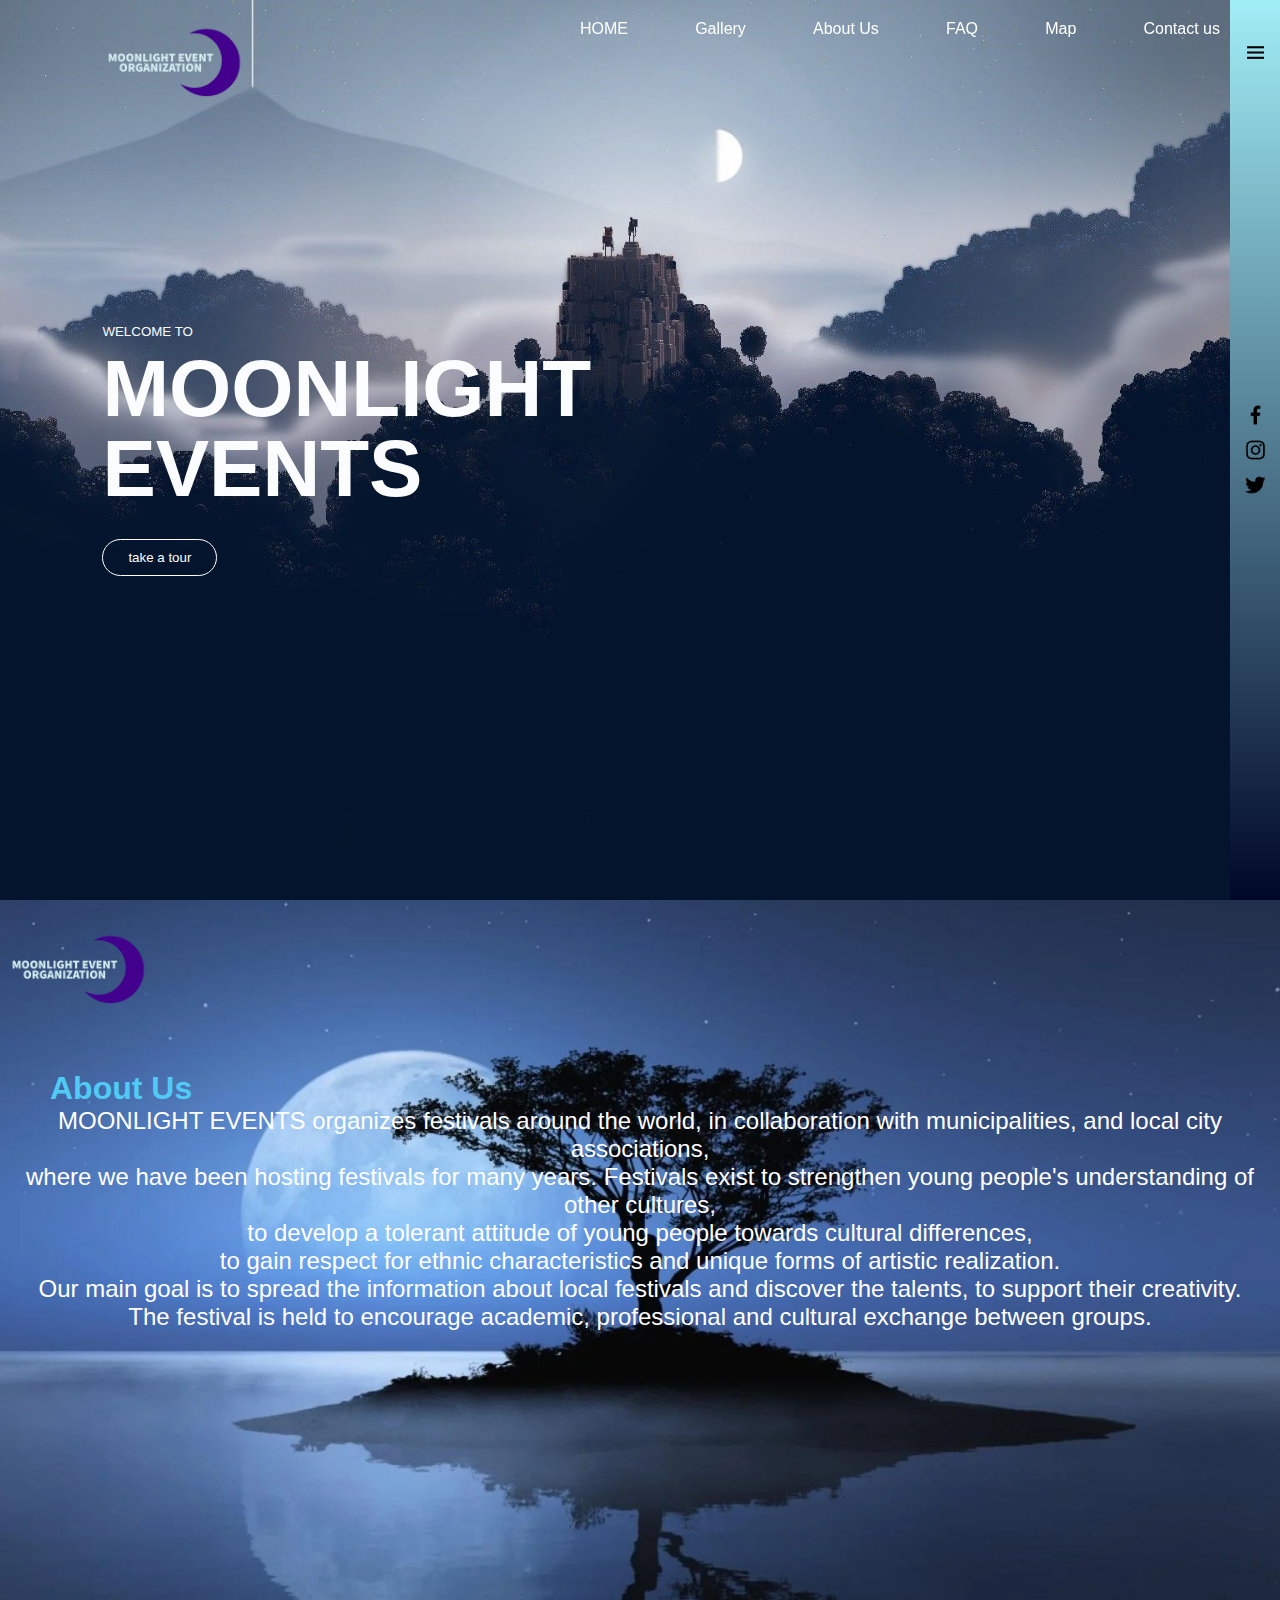
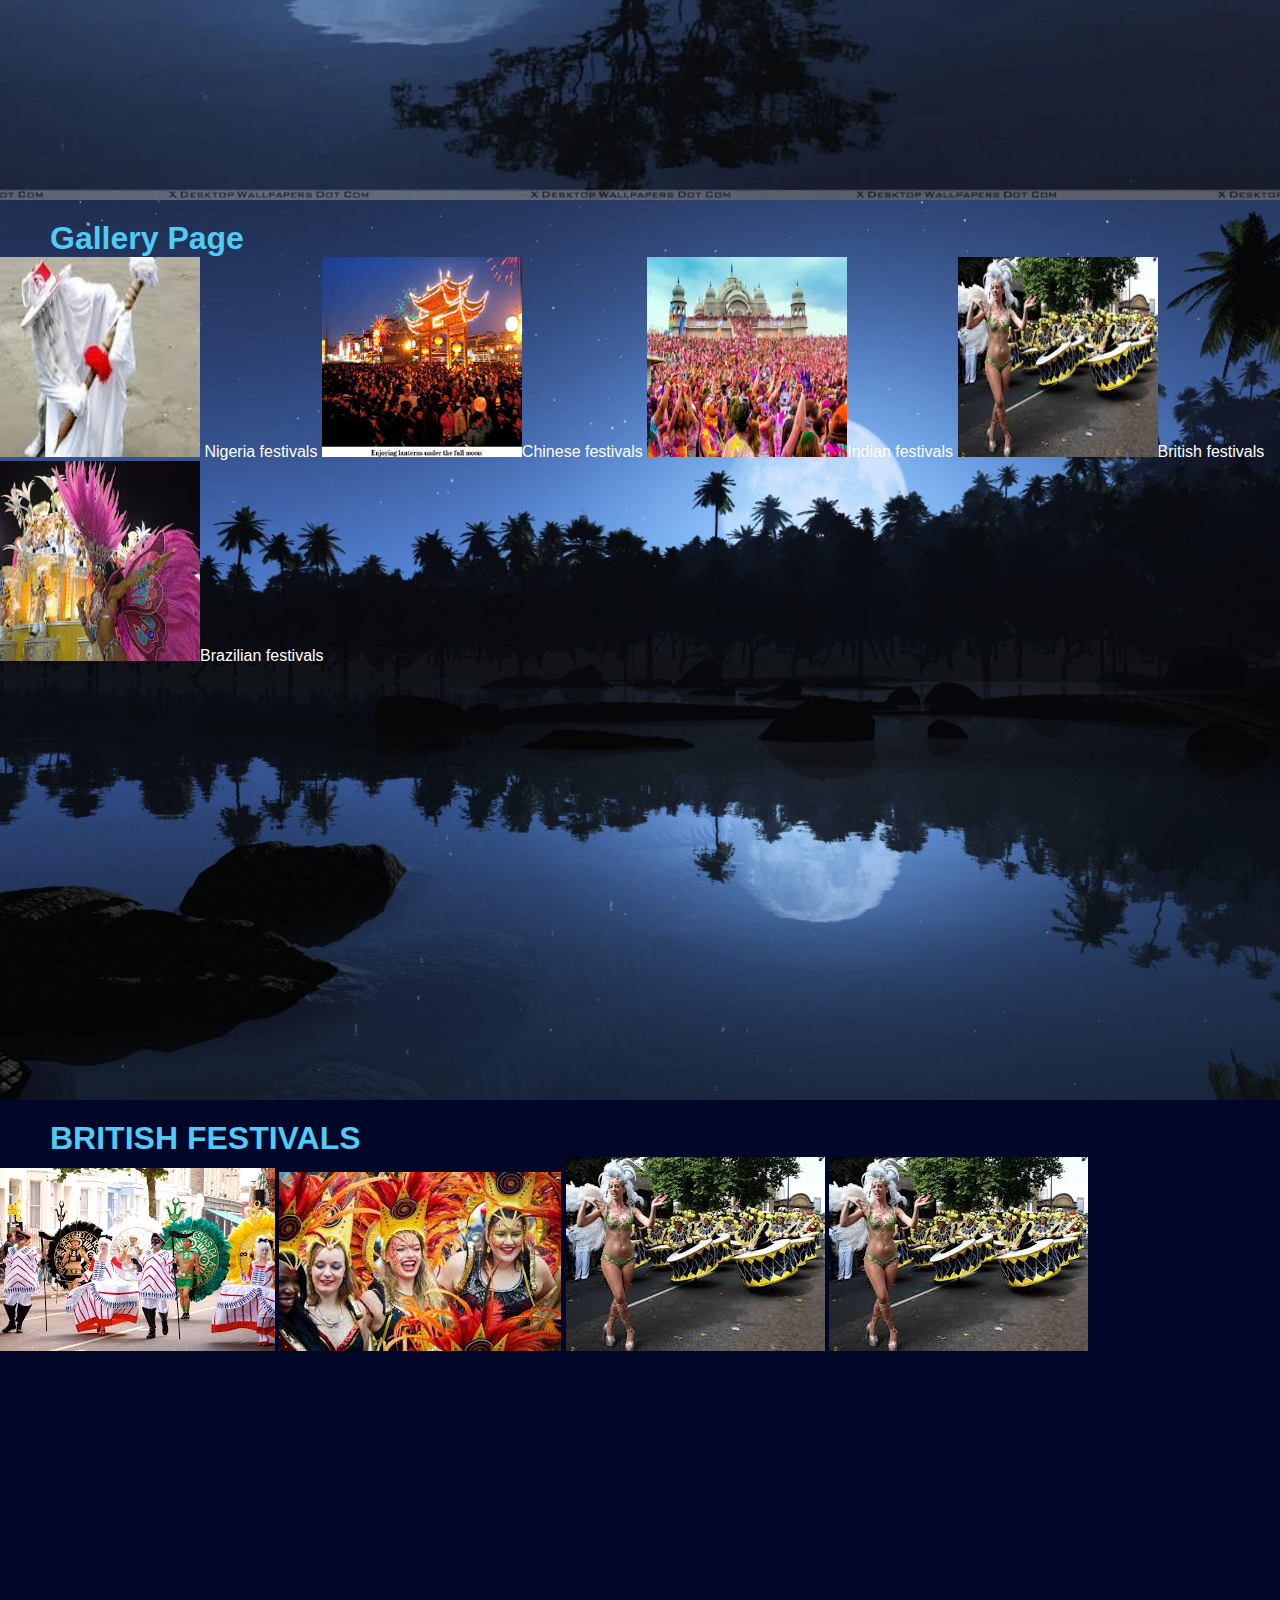
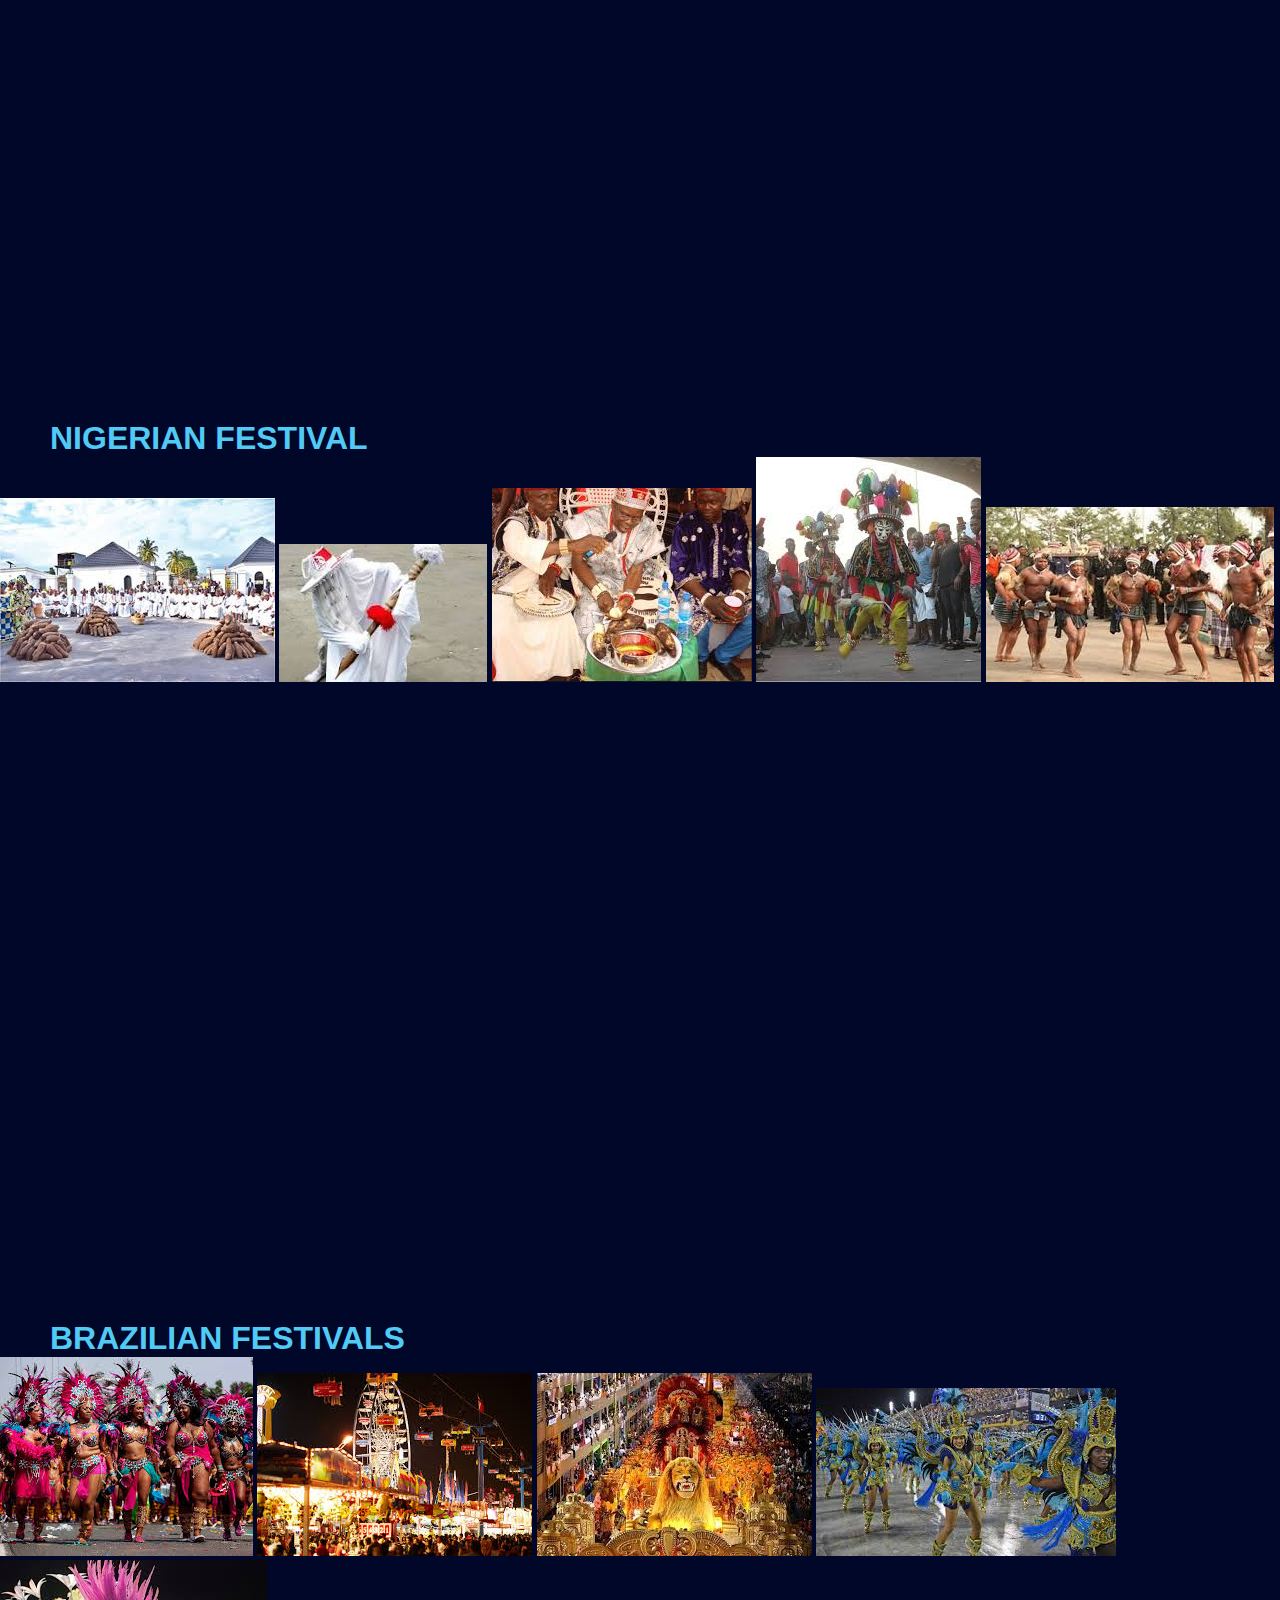
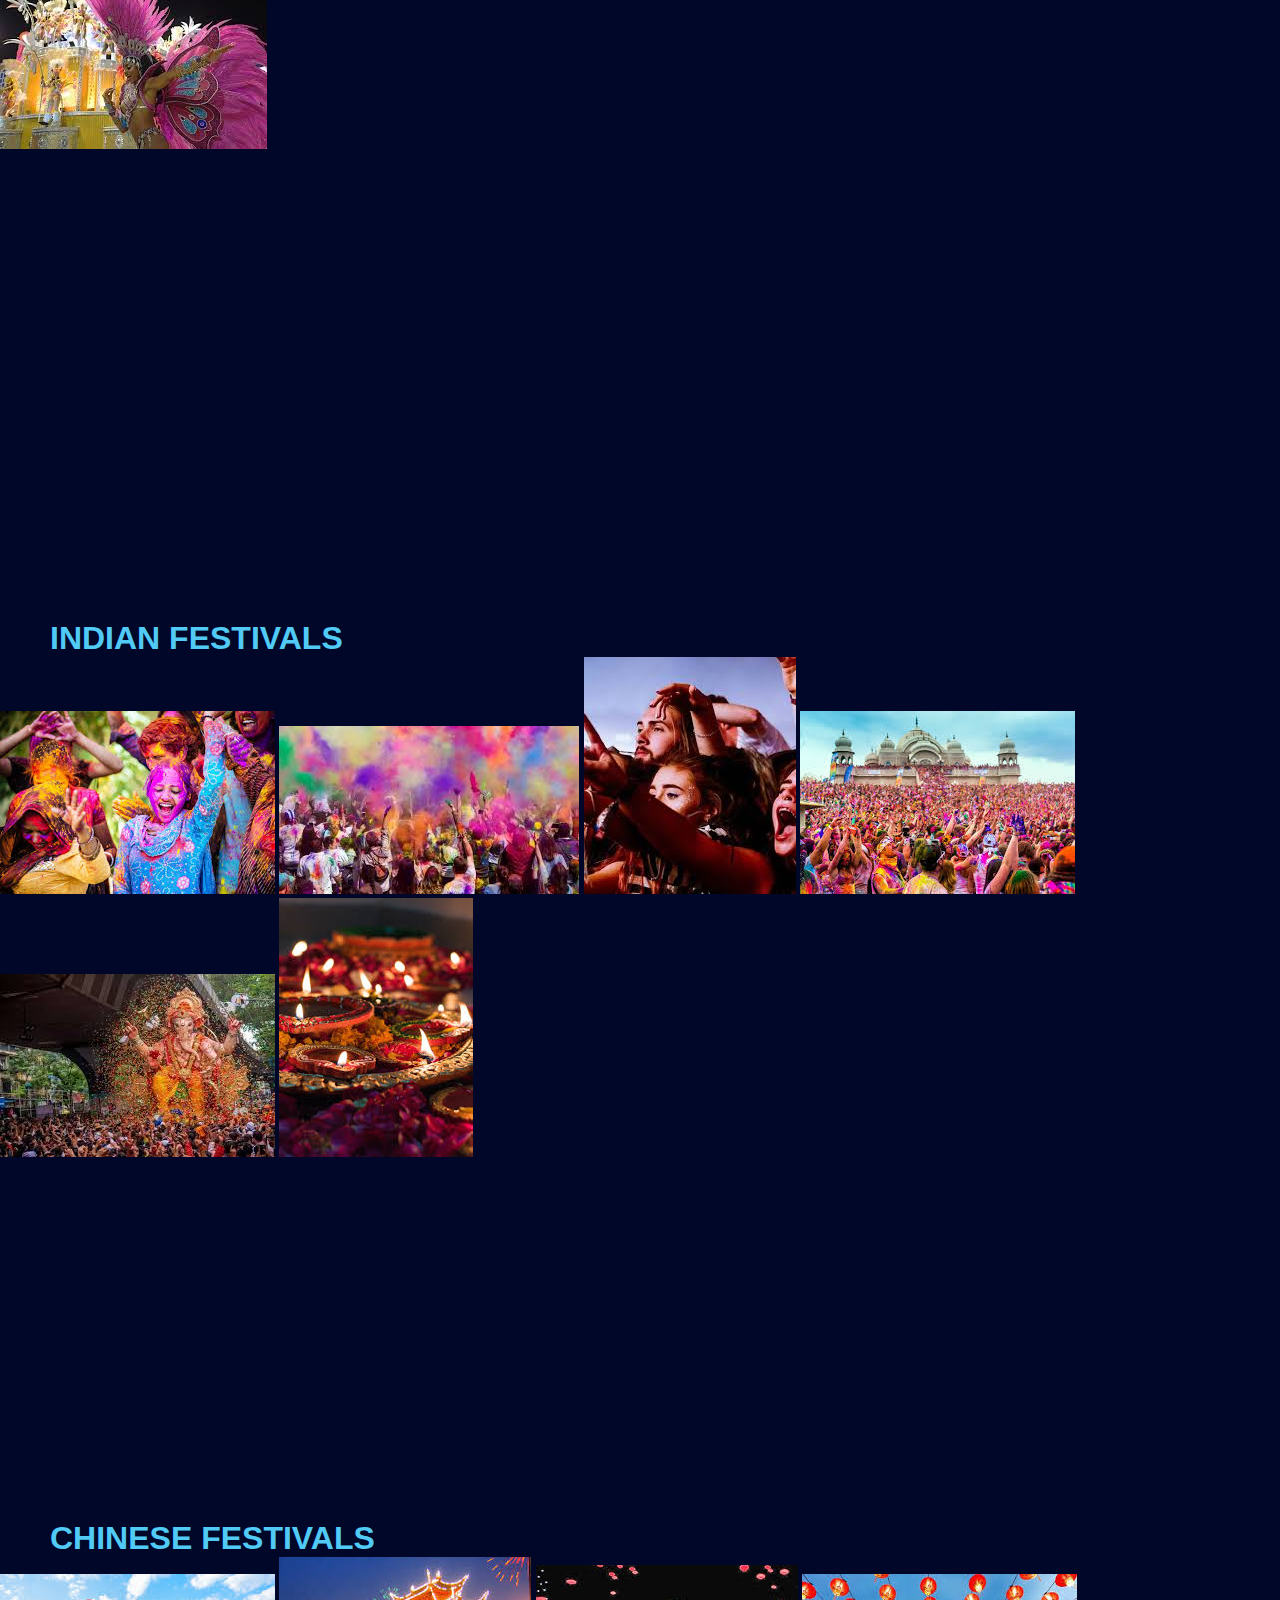
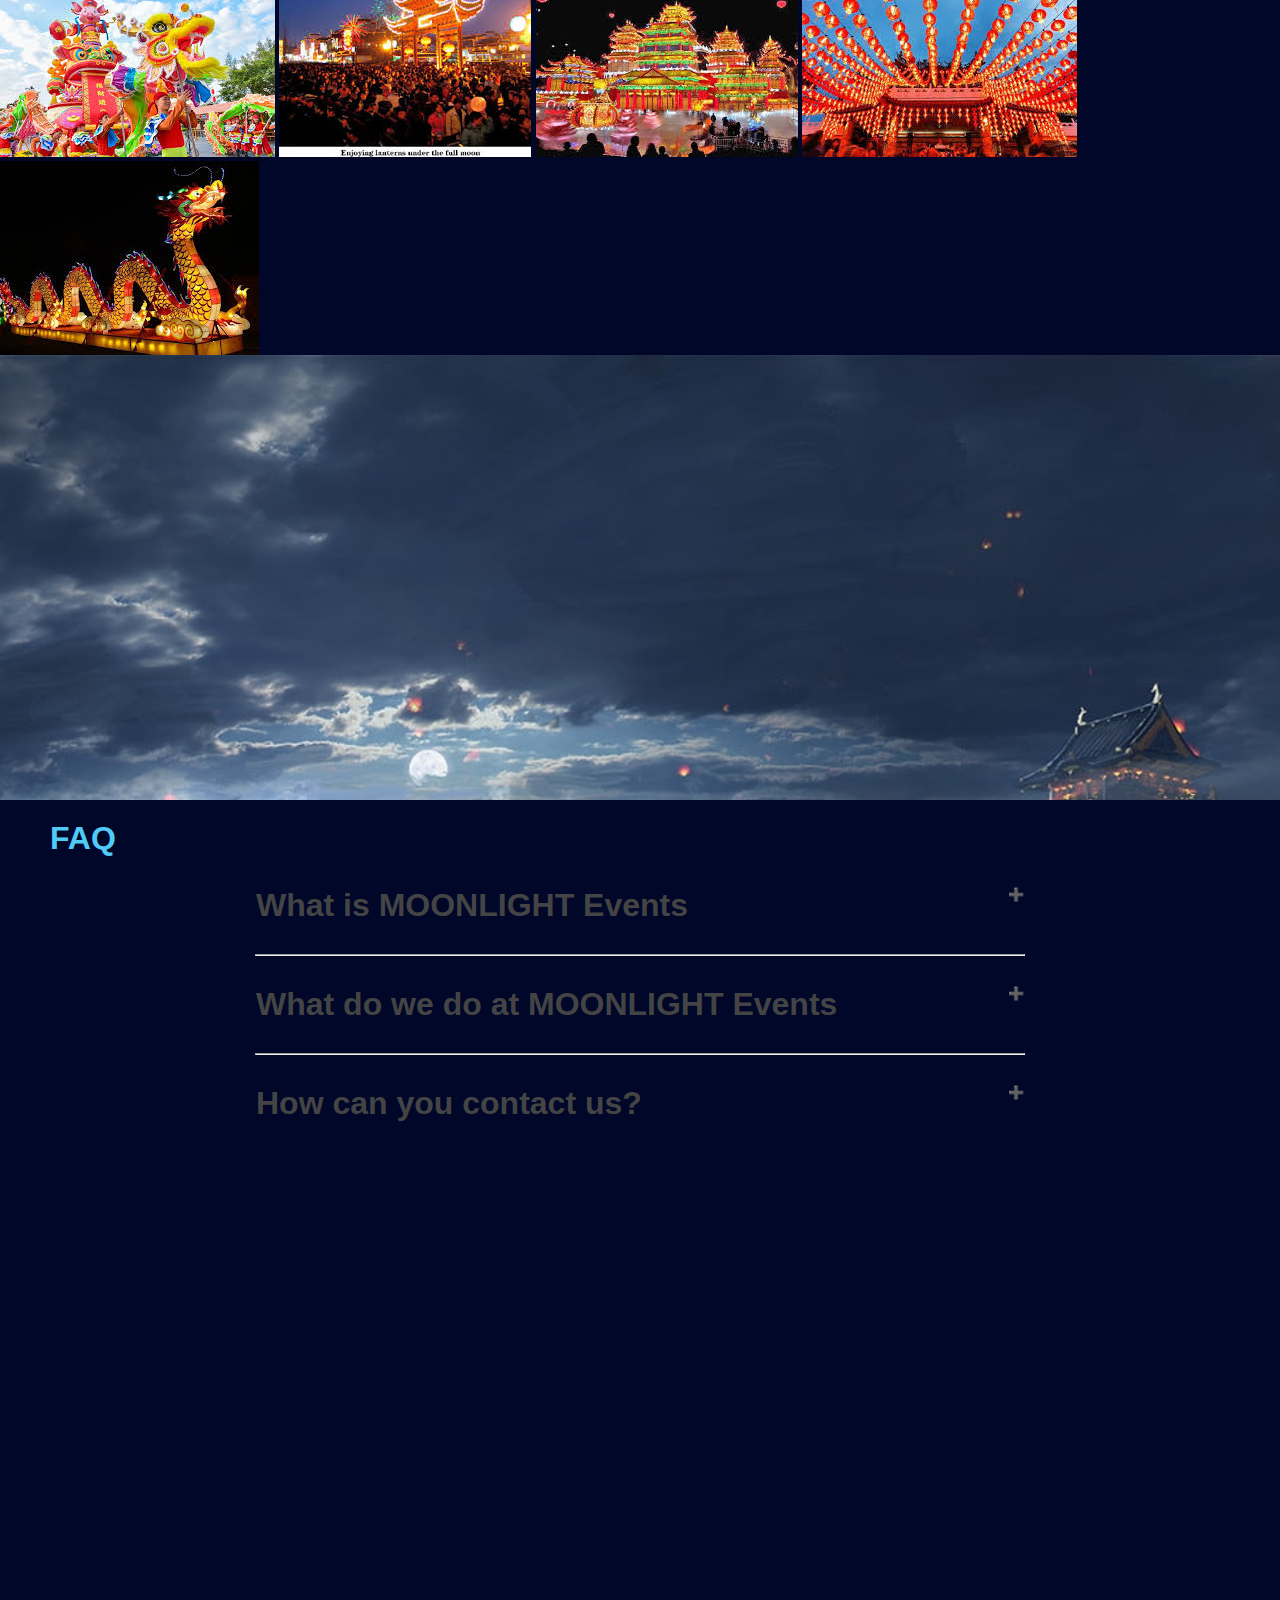
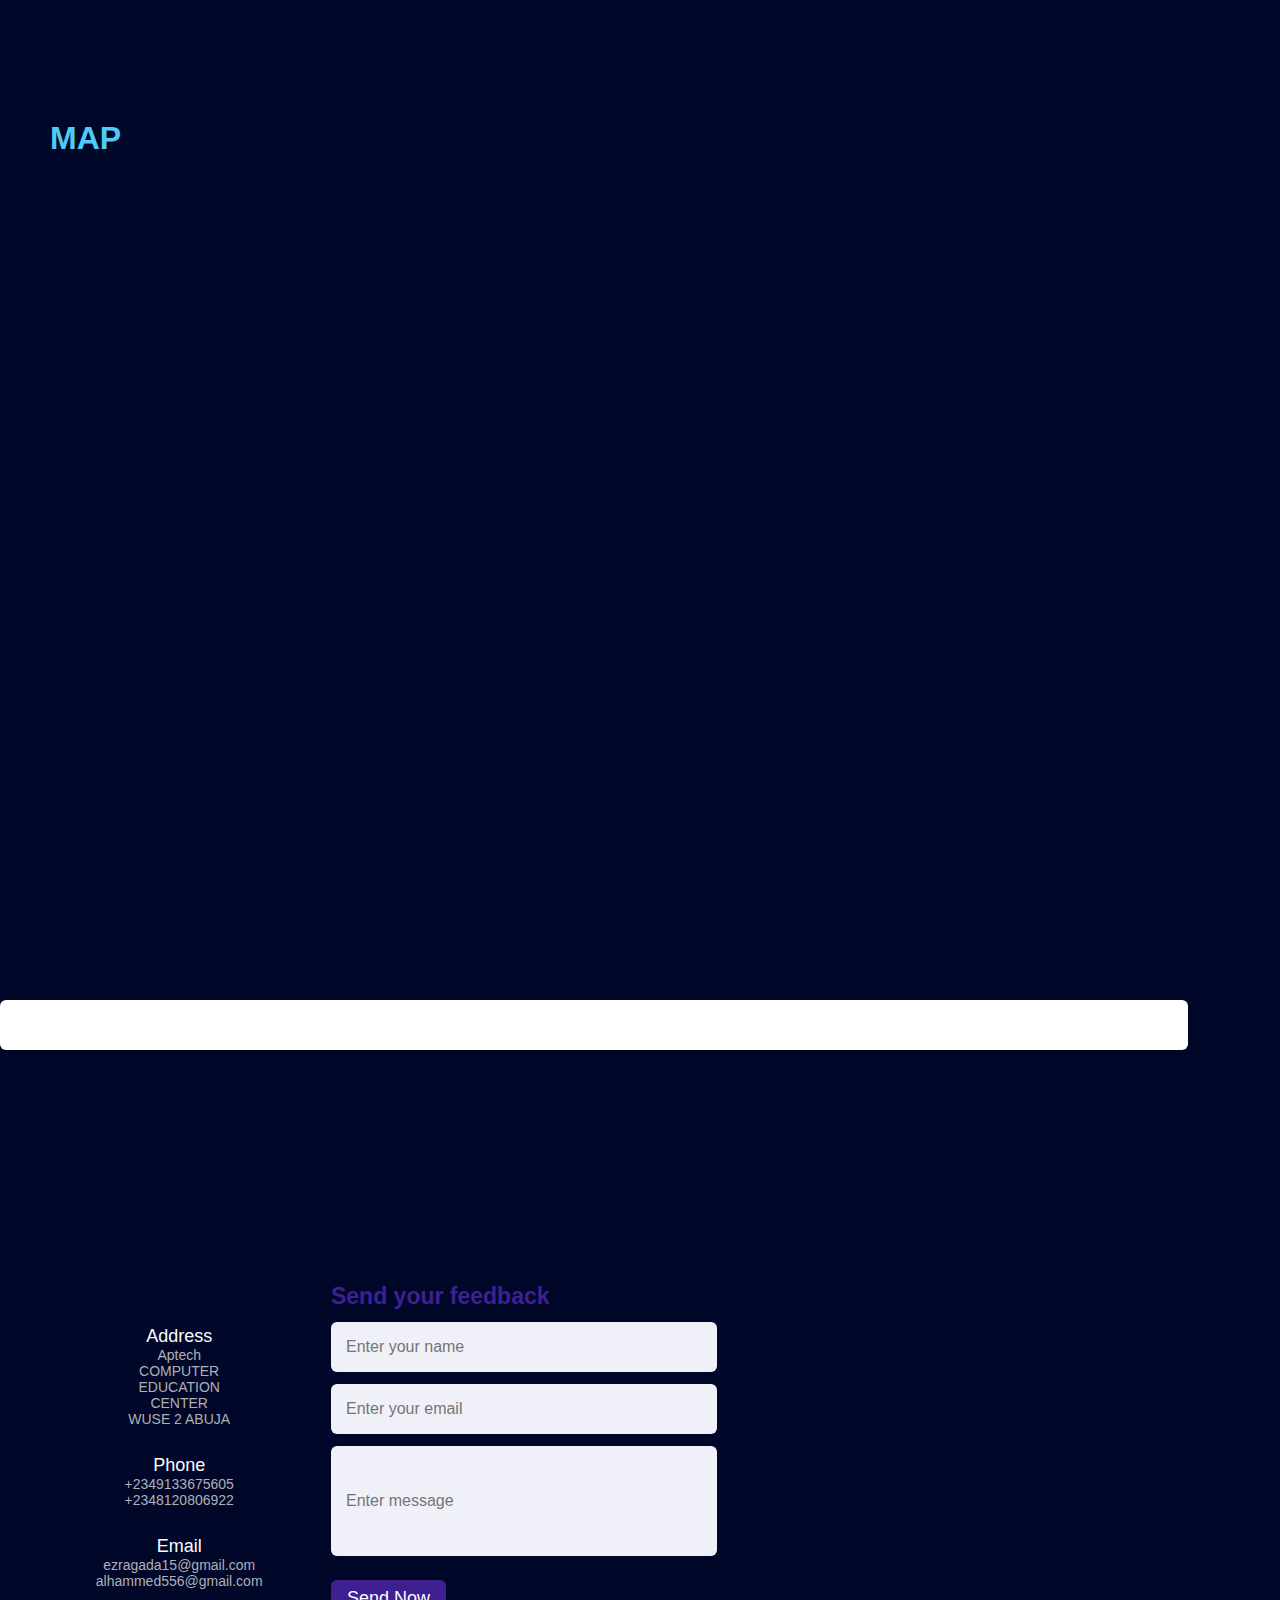
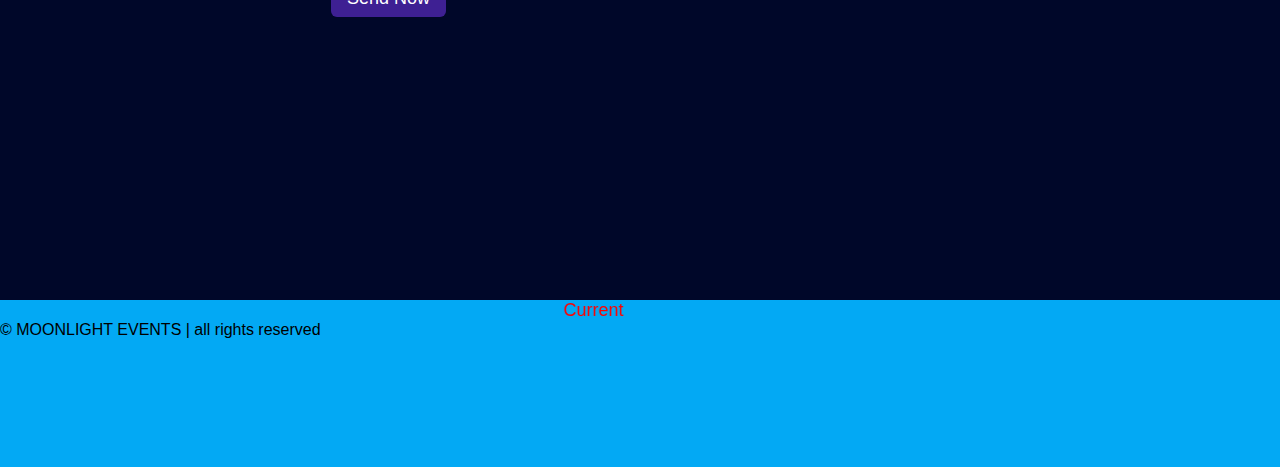
<file: index.html>
<html>
  <title>MOONLIGHT EVENTS</title>
    <head>

<link rel="stylesheet" href="style.css">

    </head>
    <body>
        <div class="hero">
             <div class="navbar">
              <div class="visit"> 

                                                                                     
                <script type="text/javascript">
                                                               var counterContainer = document.querySelector(".website-counter");
                                                               var resetButton = document.querySelector("#reset");
                                                               var visitCount = localStorage.getItem("page_view");
                                                               
                                                               // Check if page_view entry is present
                                                               if (visitCount) {
                                                                 visitCount = Number(visitCount) + 1;
                                                                 localStorage.setItem("page_view", visitCount);
                                                                 document.write("VISIT COUNT: "+visitCount);
                                                               } else {
                                                                 visitCount = 1;
                                                                 localStorage.setItem("page_view", 1);
                                                               }
                                                               counterContainer.innerHTML = visitCount;
                                                               
                                                               // Adding onClick event listener
                                                               resetButton.addEventListener("click", () => {
                                                                 visitCount = 1;
                                                                 localStorage.setItem("page_view", 1);
                                                                 counterContainer.innerHTML = visitCount;
                                                               });
                                                                   </script>
                                                      </div>
                <img src="IMAGES/My project-1 (1).png" class="logo" >
                <ul>
                    <a href="index.html">HOME</a>
                    <a href="#Gallery">Gallery</a>
                    <a href="#about us">About Us</a>
                    <a href="#FAQ">FAQ</a>
                    <a href="#map">Map</a>
                    <a href="#contact">Contact us </a>
                </ul>
             </div>
             <div class="content">
                <small>WELCOME TO</small>
                <H1>MOONLIGHT <br>EVENTS</H1>
                <button type="button"><a href="#about us">take a tour</a></button>
             </div>
             <div class="side-bar">
               <img src="IMAGES/menu-regular-24.png" class="menu">
               <div class="social-links">
                <a href="#"><img src="IMAGES/facebook-logo-24.png" ></a>
                <img src="IMAGES/instagram-logo-24.png" >
                <img src="IMAGES/twitter-logo-24.png" >
                
               </div>
               
             </div>
                <div class="clouds">
                    <img src="IMAGES/—Pngtree—3d cloud_7360117.png" >
                    <img src="IMAGES/—Pngtree—3d cloud_7360117.png" >
                    <img src="IMAGES/—Pngtree—3d cloud_7360117.png" >
                    <img src="IMAGES/—Pngtree—3d cloud_7360117.png" >
                    <img src="IMAGES/—Pngtree—3d cloud_7360117.png" >
                    <img src="IMAGES/—Pngtree—3d cloud_7360117.png" >
                    <img src="IMAGES/—Pngtree—3d cloud_7360117.png" >
                    <img src="IMAGES/—Pngtree—3d cloud_7360117.png" >
                    <img src="IMAGES/—Pngtree—3d cloud_7360117.png" >
                </div>
        </div>
        <section id="about us"class="About_Us">
            <img src="IMAGES/My project-1 (1).png" class="logo" >
            <H2 >About Us</H2>
            <p>
                MOONLIGHT EVENTS organizes festivals around the world, in collaboration with
                municipalities, and local city associations,<br> where we have been hosting festivals for many
                years.
                Festivals exist to strengthen young people&#39;s understanding of other cultures,<br> to develop a
                tolerant attitude of young people towards cultural differences, <br>to gain respect for ethnic
                characteristics and unique forms of artistic realization. <br>
                Our main goal is to spread the information about local festivals and discover the talents,
                to support their creativity.<br> The festival is held to encourage academic, professional and
                cultural exchange between groups.
            </p>
            <br>
            <br>
            <br>
            <br>
            <br>
        </section>
        <section  id="Gallery" class="Gallery">
          <h2>Gallery Page</h2>
            <a href="#ni"><img src="nigeria/images (10).jpeg" width="200" height="200" > Nigeria festivals</a>
            <a href="#ch"><img src="CHINESE FESTIVALS/images (22).jpeg" width="200" height="200" >Chinese festivals</a>
            <a href="#in"><img src="INDIAN FESTIVALS/images (17).jpeg" width="200" height="200" >Indian festivals</a>
            <a href="#br"><img src="BRITISH FESTIVALS/images (14).jpeg" width="200" height="200">British festivals</a>
            <a href="#bz"><img src="brazil/images (34).jpeg" width="200" height="200">Brazilian festivals</a>
            
        </section>
        
                <section id="br" class="british">
                  <H2>BRITISH FESTIVALS</H2>
          <img src="BRITISH FESTIVALS/images (12).jpeg" >
          <img src="BRITISH FESTIVALS/images (13).jpeg" >
          <img src="BRITISH FESTIVALS/images (14).jpeg" >
          <img src="BRITISH FESTIVALS/images (14).jpeg" >
           </section>
           <section id="ni" class="nigeria">
            <H2>NIGERIAN FESTIVAL</H2>
          <img src="nigeria/download (3).jpeg" >
          <img src="nigeria/images (10).jpeg" >
          <img src="nigeria/images (11).jpeg" >
          <img src="nigeria/images (8).jpeg" >
          <img src="nigeria/images (9).jpeg" >
          </section>
          <section id="bz" class="brazil">
            <H2>BRAZILIAN FESTIVALS</H2>
            <img src="brazil/images (28).jpeg" >
            <img src="brazil/images (29).jpeg" >
            <img src="brazil/images (31).jpeg" >
            <img src="brazil/images (32).jpeg" >
            <img src="brazil/images (34).jpeg" >
            
          </section>
          <section id="in" class="india">
            <H2>INDIAN FESTIVALS</H2>
          <img src="INDIAN FESTIVALS/download (5).jpeg" >
          <img src="INDIAN FESTIVALS/download (6).jpeg" >
          <img src="INDIAN FESTIVALS/images (16).jpeg" >
          <img src="INDIAN FESTIVALS/images (17).jpeg" >
          <img src="INDIAN FESTIVALS/images (18).jpeg" >
          <img src="INDIAN FESTIVALS/images (19).jpeg" >
          </section>
          <section id="ch" class="Chinese">
            <h2>CHINESE FESTIVALS</h2>
            <img src="CHINESE FESTIVALS/images (21).jpeg" >
            <img src="CHINESE FESTIVALS/images (22).jpeg" >
            <img src="CHINESE FESTIVALS/images (23).jpeg" >
            <img src="CHINESE FESTIVALS/images (24).jpeg" >
            <img src="CHINESE FESTIVALS/download (7).jpeg" >
            <img src="CHINESE FESTIVALS/peakpx.jpg" >
                  </section>
       
        <section id="FAQ" class="FAQ">
            <main>
                <h2>FAQ</h2>
                
                <section class="faq-container">
                    <div class="faq-one">
                       
                        <h2 class="faq-page">What is MOONLIGHT Events</h2>
                        
                        <div class="faq-body">
                            <h3>An organization dedicated to educating and planing verious events globally</h3>
                        </div>
                    </div>
                    <hr class="hr-line">
                    <div class="faq-two">
                    
                        
                        <h2 class="faq-page">What do we do at MOONLIGHT Events</h2>
                       
                        <div class="faq-body">
                            <h3>
                            
                                <h4>Educate the public on veriuous festivals or events</h4>
                                <h4>Organize festivals for the public to enjoy</h4>
                                <h4>provides to quality decorations for evenst ...</h4>
                           
                        </h3>
                        </div>
                    </div>
                    <hr class="hr-line">
                    <div class="faq-three">
                        
                        
        <h2 class="faq-page">How can you contact us?</h2>
                        
                        <div class="faq-body">
                            <h3>you can contact us by calling any of our phones ,
                                emailing us or leaving us a note on our feedback page</h3>
                        </div>
                    </div>
                </section>
            </main>
                <script src="main.js"></script>
            </div>
        </section>
        <section id="map" class="map">
          
          <div class="map">
            <h2>MAP</h2>
            <iframe src="https://www.google.com/maps/embed?pb=!1m18!1m12!
            1m3!1d63036.549317072844!2d7.39638232167969!3d9.083401900000002!2m3!1f0!2f0!3f0!3m2!1i1024!2i768!4f13
            .1!3m3!1m2!1s0x104e0aefe1000043%3A0x8fa7c6e3bd08297!2sAptech%20Computer%20Education!5e0!3m2!1sen!2sng!
            4v1684150544960!5m2!1sen!2sng" 
            width="600" height="450" style="border:0;" 
            allowfullscreen="" loading="lazy" referrerpolicy="no-referrer-when-downgrade"></iframe>
          </div>
        </section>
        <section id="contact" class="Contact_Us">
            <div class="container">
                <div class="content">
                  <div class="left-side">
                    <div class="address details">
                      <i class="fas fa-map-marker-alt"></i>
                      <div class="topic">Address</div>
                      <div class="text-one">Aptech COMPUTER EDUCATION CENTER</div>
                      <div class="text-two">WUSE 2 ABUJA</div>
                    </div>
                    <div class="phone details">
                      <i class="fas fa-phone-alt"></i>
                      <div class="topic">Phone</div>
                      <div class="text-one">+2349133675605</div>
                      <div class="text-two">+2348120806922</div>
                    </div>
                    <div class="email details">
                      <i class="fas fa-envelope"></i>
                      <div class="topic">Email</div>
                      <div class="text-one">ezragada15@gmail.com</div>
                      <div class="text-two">alhammed556@gmail.com</div>
                    </div>
                  </div>
                  <div class="right-side">
                    <div class="topic-text">Send your feedback</div>
                    
                    <div class="input-box">
                      <input type="text" placeholder="Enter your name">
                    </div>
                    <div class="input-box">
                      <input type="text" placeholder="Enter your email">
                    </div>
                    <div class="input-box message-box">
                        <input type="text" placeholder="Enter message">
                    </div>
                    <div class="button">
                      <input type="button" value="Send Now" >
                    </div>
                  </form>
                </div>
                </div>
              </div>
        </section>
        <section class="footer" id="footer">

          <div class="box-container">
      
              
           <marquee style="font-size: large; color: red;"><script type="text/javascript"> 
      
      var currentdate;
      var currenttime;
      var location;
      
      var d = new Date();
      var n = d.toLocaleTimeString();
      
      
      let currentDate = new Date().toJSON().slice(0, 10);
      console.log(currentDate); // "2022-06-17"
      
      const date = new Date();
       // Fri Jun 17 2022 11:27:28 GMT+0100 (British Summer Time)
      
      
      </script><script type="text/javascript">document.write("Current Date: "+currentDate+ "        "+ "Current Time: " +n);</script></marquee>
      
       
      
      
       <marquee id="demo" style="font-size: large; color: red;" >
           
           <script type="text/javascript">
               
           </script>
       </marquee>
      <script>
      var x = document.getElementById("demo");
      
      function getLocation() {
        if (navigator.geolocation) {
          navigator.geolocation.getCurrentPosition(showPosition);
        } else { 
          x.innerHTML = "Geolocation is not supported by this browser.";
        }
      }
      
      function showPosition(position) {
        x.innerHTML = "Latitude: " + position.coords.latitude +"       Longitude: " + position.coords.longitude;
      }
      getLocation();
      
      </script>  
      
              
      
          </div>
      
          <div class=""> &#169; MOONLIGHT EVENTS | all rights reserved </div>
      
      </section>
    </body>
</html>
</file>
<file: style.css>
*{
    margin: 0;
    padding: 0;
    font-family: sans-serif;
}
.hero{
    width: 100%;
    height: 100vh;
    background-image: url('IMAGES/image-homepage.jpg');
    background-size: cover;
    background-position: center;
    position: relative;
    overflow: hidden;
}
.logo{
    width: 150px;
    cursor: pointer;
}
.navbar{
    width: 85%;
    height: 15%;
    margin: auto;
    display: flex;
    align-items: center;z
    justify-content: space-between;
}
button{
    color: #fbfcfd;
    padding: 10px 25px;
    background-color: transparent;
    border: 1px solid #fff;
    border-radius: 20px;
    outline: none;
    cursor: pointer;
    text-decoration: none;
}
button:hover{
    background-color: rgb(30, 206, 255);
    transition: .5s;
}
.content{
    color: #fbfcfd;
    position: absolute;
    top: 50%;
    left: 8%;
    transform: translateY(-50%);
    z-index: 2;
}
h1{
    font-size: 80px;
    margin: 10px 0 30px;
    line-height: 80px;
}
.side-bar{
    width: 50px;
    height: 100vh;
    background: linear-gradient(#a1edf6, #000729);
    position: absolute;
    right: 0;
    top: 0;
}
.menu{
    display: block;
    width: 25px;
    margin: 40px auto 0;
    cursor: pointer;
}
.social-links img, .useful-links img{
    width: 25px;
    margin: 5px auto;
    cursor: pointer;
}
.social-links{
    width: 50px;
    text-align: center;
    position: absolute;
    top: 50%;
    transform: translateY(-50%);

}
.useful-links{
    width: 50px;
    text-align: center;
    position: absolute;
   bottom: 30px;
    
}
.clouds img {
 width: 50px;
 animation: bubble 7s linear infinite;
}
.clouds{
    width: 100%;
    display: flex;
    align-items: center;
    justify-content: space-around;
    position: absolute;
    bottom: -70;
}
@keyframes bubble{
    0%{
        transform: translateY(0);
        opacity: 0;
    }
    50%{
       
        opacity: 1;
    }
    70%{
        
        opacity: 1;
    }
   100%{
        transform: translateY(-80vh);
        opacity: 0;
    }

}
.clouds img:nth-child(1){
 animation-delay:2s ;
 width: 25px;
}
.clouds img:nth-child(2){
 animation-delay:2s ;
}
.clouds img:nth-child(4){
 animation-delay:1s ;
 width: 30px;
}
.clouds img:nth-child(5){
 animation-delay:3.5s ;
 width: 20px;
}
.clouds img:nth-child(6){
 animation-delay:2.2s ;
}
.clouds img:nth-child(7){
 animation-delay:5ss ;
 width: 25px;
}
.clouds img:nth-child(8){
 animation-delay:1.5s ;
}
.clouds img:nth-child(9){
 animation-delay:4s ;
}
ul{
    position: fixed;
    right: 0;
    top: 20;
    z-index: 1000;
    width: 50%;
    display: flex;
    align-items: center;
    justify-content: space-between;
    padding-right: 60px;
    text-decoration: none;
}
a{
    color: #fff;
    border: none;
    background-color: transparent;
    border-radius: 20px;
    text-decoration: none;
}
a:hover{
    color: dodgerblue;
    transition: .2s;
}
.About_us{
    width: 100%;
    height: 100vh;
    background-image:url(IMAGES/P6AarN.webp);
    background-size: cover;
    background-position: center;
    position: relative;
    overflow: hidden;
}
h2{
    padding-left: 50px;
    color: #51caf5;
    font-size:xx-large;
   align-items: center;
    padding-top: 20px;
}
p{
    color: #fff;
    font-size: x-large;
    font-weight: 300;
    text-align: center;
}
.Gallery{
    width: 100%;
    height: 100vh;
    background-image: url(IMAGES/wp5311979-blue-night-wallpapers.jpg);
    background-size: cover;
    background-position: center;
    position: relative;
    overflow: hidden;
}
.FAQ{
    width: 100%;
    height: 100vh;
    background-size: cover;
    background-position: center;
    position: relative;
    overflow: hidden;
    background-color: #000729;
}
.map{
    width: 100%;
    height: 100vh;
    background-size: cover;
    background-position: center;
    position: relative;
    overflow: hidden;
   background-color: #000729;
    align-items: center;  
}

.table{
    border: black;
}

.Contact_Us{
    width: 100%;
    height: 100vh;
    background-size: cover;
    background-position: center;
    position: relative;
    overflow: hidden;
    background-color: #000729;
}
.container{
    width: 85%;
    background: #fff;
    border-radius: 6px;
    padding: 20px 60px 30px 40px;
    box-shadow: 0 5px 10px rgba(0, 0, 0, 0.2);
  }
  .container .content{
    display: flex;
    align-items: center;
    justify-content: space-between;
  }
  .container .content .left-side{
    width: 25%;
    height: 100%;
    display: flex;
    flex-direction: column;
    align-items: center;
    justify-content: center;
    margin-top: 15px;
    position: relative;
  }
  .content .left-side::before{
    content: '';
    position: absolute;
    height: 70%;
    width: 2px;
    right: -15px;
    top: 50%;
    transform: translateY(-50%);
    background: #000729;
  }
  .content .left-side .details{
    margin: 14px;
    text-align: center;
  }
  .content .left-side .details i{
    font-size: 30px;
    color: #3e2093;
    margin-bottom: 10px;
  }
  .content .left-side .details .topic{
    font-size: 18px;
    font-weight: 500;
  }
  .content .left-side .details .text-one,
  .content .left-side .details .text-two{
    font-size: 14px;
    color: #afafb6;
  }
  .container .content .right-side{
    width: 75%;
    margin-left: 75px;
  }
  .content .right-side .topic-text{
    font-size: 23px;
    font-weight: 600;
    color: #3e2093;
  }
  .right-side .input-box{
    height: 50px;
    width: 100%;
    margin: 12px 0;
  }
  .right-side .input-box input,
  .right-side .input-box textarea{
    height: 100%;
    width: 100%;
    border: none;
    outline: none;
    font-size: 16px;
    background: #F0F1F8;
    border-radius: 6px;
    padding: 0 15px;
    resize: none;
  }
  .right-side .message-box{
    min-height: 110px;
  }
  .right-side .input-box textarea{
    padding-top: 6px;
  }
  .right-side .button{
    display: inline-block;
    margin-top: 12px;
  }
  .right-side .button input[type="button"]{
    color: #fff;
    font-size: 18px;
    outline: none;
    border: none;
    padding: 8px 16px;
    border-radius: 6px;
    background: #3e2093;
    cursor: pointer;
    transition: all 0.3s ease;
  }
  .button input[type="button"]:hover{
    background: #5029bc;
  }
  /*footer*/
.footer{
  background: #03a9f4;
  padding-bottom: 8rem;
}

.footer .box-container{
  display: grid;
  grid-template-columns: repeat(auto-fit, minmax(25rem, 1fr));
  gap:1.5rem;
}

.footer .box-container .box h3{
  font-size: 2.2rem;
  padding:1rem 0;
  color:var(--black);
}

.footer .box-container .box a{
  display: block;
  font-size: 1.4rem;
  padding:1rem 0;
  color:var(--light-color);
}

.footer .box-container .box a i{
  padding-right: .5rem;
  color:var(--black);
}

.footer .box-container .box a:hover i{
  padding-right: 2rem;
}

.footer .credit{
  text-align: center;
  padding:1.5rem;
  padding-top: 2.5rem;
  margin-top: 2rem;
  border-top: var(--border);
  font-size: 2rem;
  color:var(--black);
}
/*footer*/
  @media (max-width: 950px) {
    .container{
      width: 90%;
      padding: 30px 40px 40px 35px ;
    }
    .container .content .right-side{
     width: 75%;
     margin-left: 55px;
  }
  }
  @media (max-width: 820px) {
    .container{
      margin: 40px 0;
      height: 100%;
    }
    .container .content{
      flex-direction: column-reverse;
    }
   .container .content .left-side{
     width: 100%;
     flex-direction: row;
     margin-top: 40px;
     justify-content: center;
     flex-wrap: wrap;
   }
   .container .content .left-side::before{
     display: none;
   }
   .container .content .right-side{
     width: 100%;
     margin-left: 0;
   }
}
faq-heading{
    border-bottom: #777;
    padding: 20px 60px;
}
.faq-container{
display: flex;
justify-content: center;
flex-direction: column;
}
.hr-line{
  width: 60%;
  margin: auto;
  
}

.faq-page {
    
    color: #444;
    cursor: pointer;
    padding: 30px 20px;
    width: 60%;
    border: none;
    outline: none;
    transition: 0.4s;
    margin: auto;
}
.faq-body{
    
   width: 50%; 
   padding: auto;
   
}

.active,
.faq-page:hover {
    background-color: #F9F9F9;
}

.faq-body {
    padding: 0 18px;
    background-color: white;
    display: none;
    overflow: hidden;
}
.faq-page:after {
    content: '\02795';
   
    font-size: 13px;
    color: #777;
    float: right;
    margin-left: 5px;
}
.active:after {
    content: "\2796";
    
}
.Chinese{
  width: 100%;
    height: 100vh;
    background-size: cover;
    background-position: center;
    position: relative;
    overflow: hidden;
    background-color: #000729;
}
.british{
  width: 100%;
    height: 100vh;
    background-size: cover;
    background-position: center;
    position: relative;
    overflow: hidden;
    background-color: #000729;
}
.nigeria{
  width: 100%;
    height: 100vh;
    background-size: cover;
    background-position: center;
    position: relative;
    overflow: hidden;
    background-color: #000729;
}
.brazil{
  width: 100%;
    height: 100vh;
    background-size: cover;
    background-position: center;
    position: relative;
    overflow: hidden;
    background-color: #000729;
}
.india{
  width: 100%;
    height: 100vh;
    background-size: cover;
    background-position: center;
    position: relative;
    overflow: hidden;
    background-color: #000729;
}
</file>
